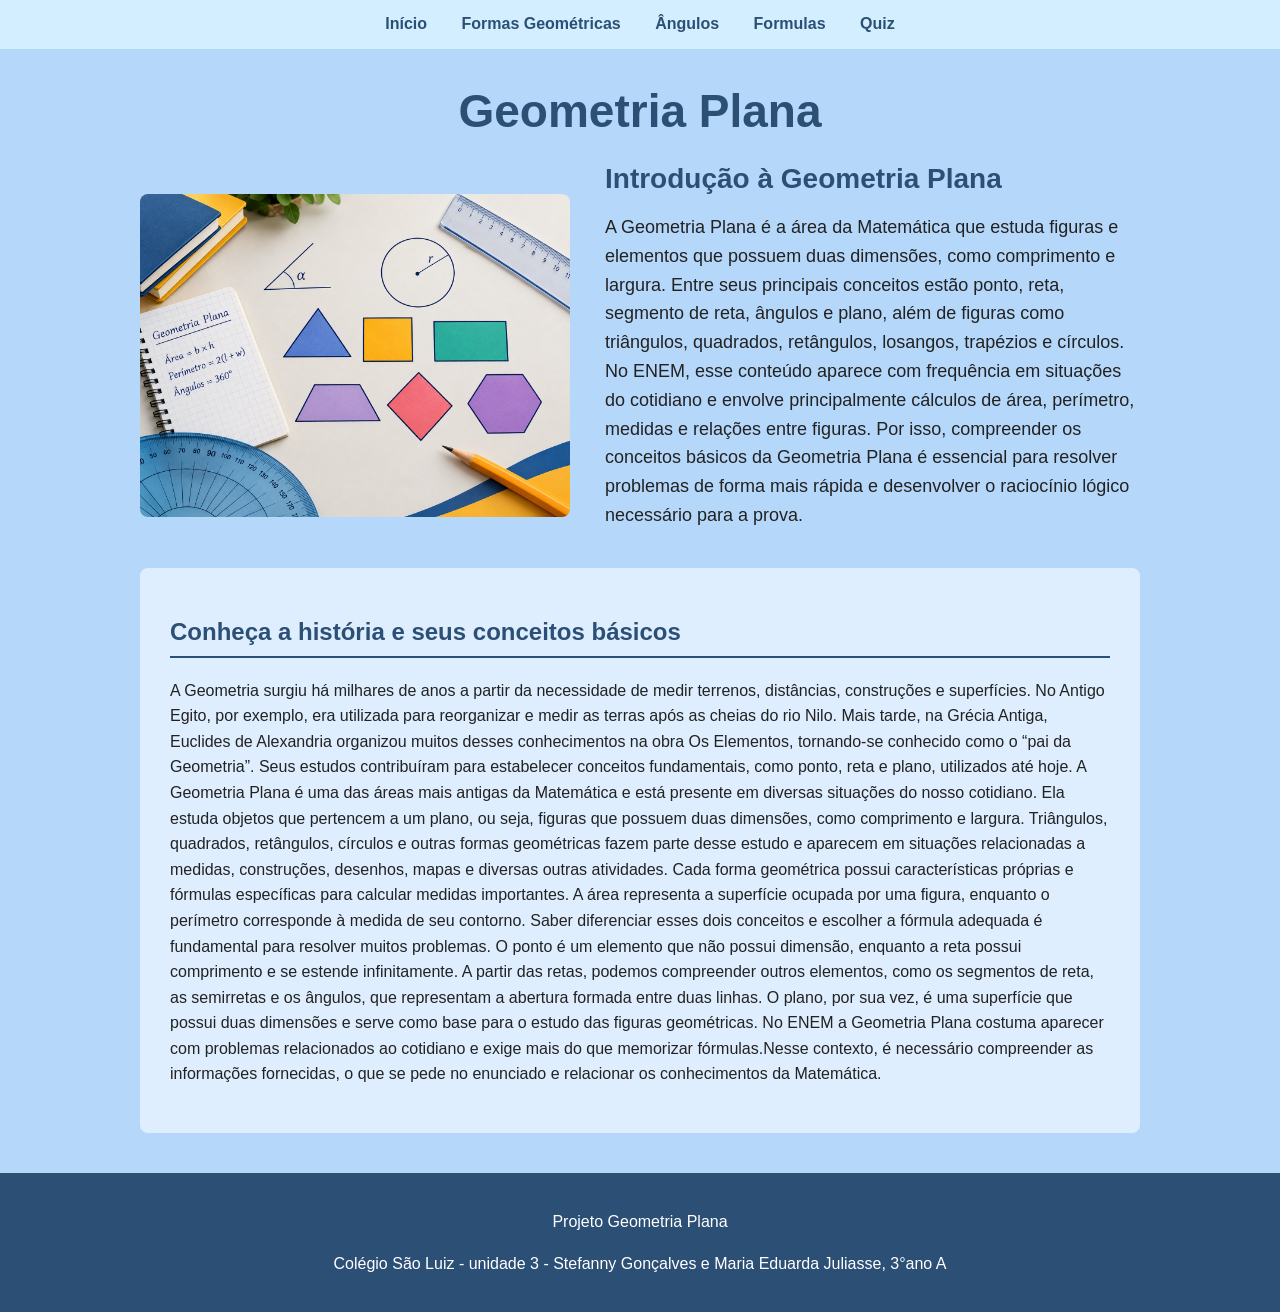
<file: index.html>
<!DOCTYPE html>
<html lang="pt-br">

<head>
    <meta charset="UTF-8">
    <meta name="viewport" content="width=device-width, initial-scale=1.0">

    <title>Geometria Plana</title>

    <link rel="stylesheet" href="style.css">
</head>

<body>

    <!--MENU-->

    <nav>
        <a href="index.html">Início</a>
        <a href="formas.html">Formas Geométricas</a>
        <a href="angulos.html">Ângulos</a>
        <a href="formulas.html">Formulas</a>
        <a href="quiz.html">Quiz</a>
    </nav>


    <!--CABEÇALHO-->

    <header>

        <h1>Geometria Plana</h1>

        <!--DESTAQUE DA PÁGINA INICIAL-->

        <div class="destaque-inicio">

            <img
                src="imagens/imagem.inicial.png"
                alt="Imagem educativa com diferentes formas geométricas e
                 materiais escolares, representando o estudo da Geometria Plana.
"
            >

            <div class="texto-destaque">

                <h2>
                    Introdução à Geometria Plana
                </h2>

                <p>
                    A Geometria Plana é a área da Matemática que estuda figuras e elementos que possuem duas dimensões, 
                    como comprimento e largura. Entre seus principais conceitos estão ponto, reta, segmento de reta, ângulos 
                    e plano, além de figuras como triângulos, quadrados, retângulos, losangos, trapézios e círculos. No ENEM, 
                    esse conteúdo aparece com frequência em situações do cotidiano e envolve principalmente cálculos de área, perímetro, medidas e 
                    relações entre figuras. Por isso, compreender os conceitos básicos da Geometria Plana é essencial para resolver problemas de forma 
                    mais rápida e desenvolver o raciocínio lógico necessário para a prova.

                </p>

            </div>

        </div>

    </header>

    <main>

        <section>

            <h2>Conheça a história e seus conceitos básicos</h2>

            <p>
                A Geometria surgiu há milhares de anos a partir da necessidade de medir terrenos, distâncias, construções e superfícies. No Antigo Egito, por exemplo, era utilizada para reorganizar e medir as terras após as cheias do rio Nilo. Mais tarde, na Grécia Antiga, Euclides de Alexandria organizou muitos desses conhecimentos na obra Os Elementos, tornando-se conhecido como o “pai da Geometria”. Seus estudos contribuíram para estabelecer conceitos fundamentais, como ponto, reta e plano, utilizados até hoje.
A Geometria Plana é uma das áreas mais antigas da Matemática e está presente em diversas situações do nosso cotidiano. Ela estuda objetos que pertencem a um plano, ou seja, figuras que possuem duas dimensões, como comprimento e largura. Triângulos, quadrados, retângulos, círculos e outras formas geométricas fazem parte desse estudo e aparecem em situações relacionadas a medidas, construções, desenhos, mapas e diversas outras atividades.
Cada forma geométrica possui características próprias e fórmulas específicas para calcular medidas importantes. A área representa a superfície ocupada por uma figura, enquanto o perímetro corresponde à medida de seu contorno. Saber diferenciar esses dois conceitos e escolher a fórmula adequada é fundamental para resolver muitos problemas. O ponto é um elemento que não possui dimensão, enquanto a reta possui comprimento e se estende infinitamente. A partir das retas, podemos compreender outros elementos, como os segmentos de reta, as semirretas e os ângulos, que representam a abertura formada entre duas linhas. O plano, por sua vez, é uma superfície que possui duas dimensões e serve como base para o estudo das figuras geométricas. 
No ENEM a Geometria Plana costuma aparecer com problemas relacionados ao cotidiano e exige mais do que memorizar fórmulas.Nesse contexto, é necessário compreender as informações fornecidas, o que se pede no enunciado e relacionar os conhecimentos da Matemática.

            </p>

        </section>

    </main>


    <footer>

        <p>
            Projeto Geometria Plana
        </p>

        <p>
            Colégio São Luiz - unidade 3 -
            Stefanny Gonçalves e Maria Eduarda Juliasse, 3°ano A
        </p>

    </footer>

</body>

</html>
</file>
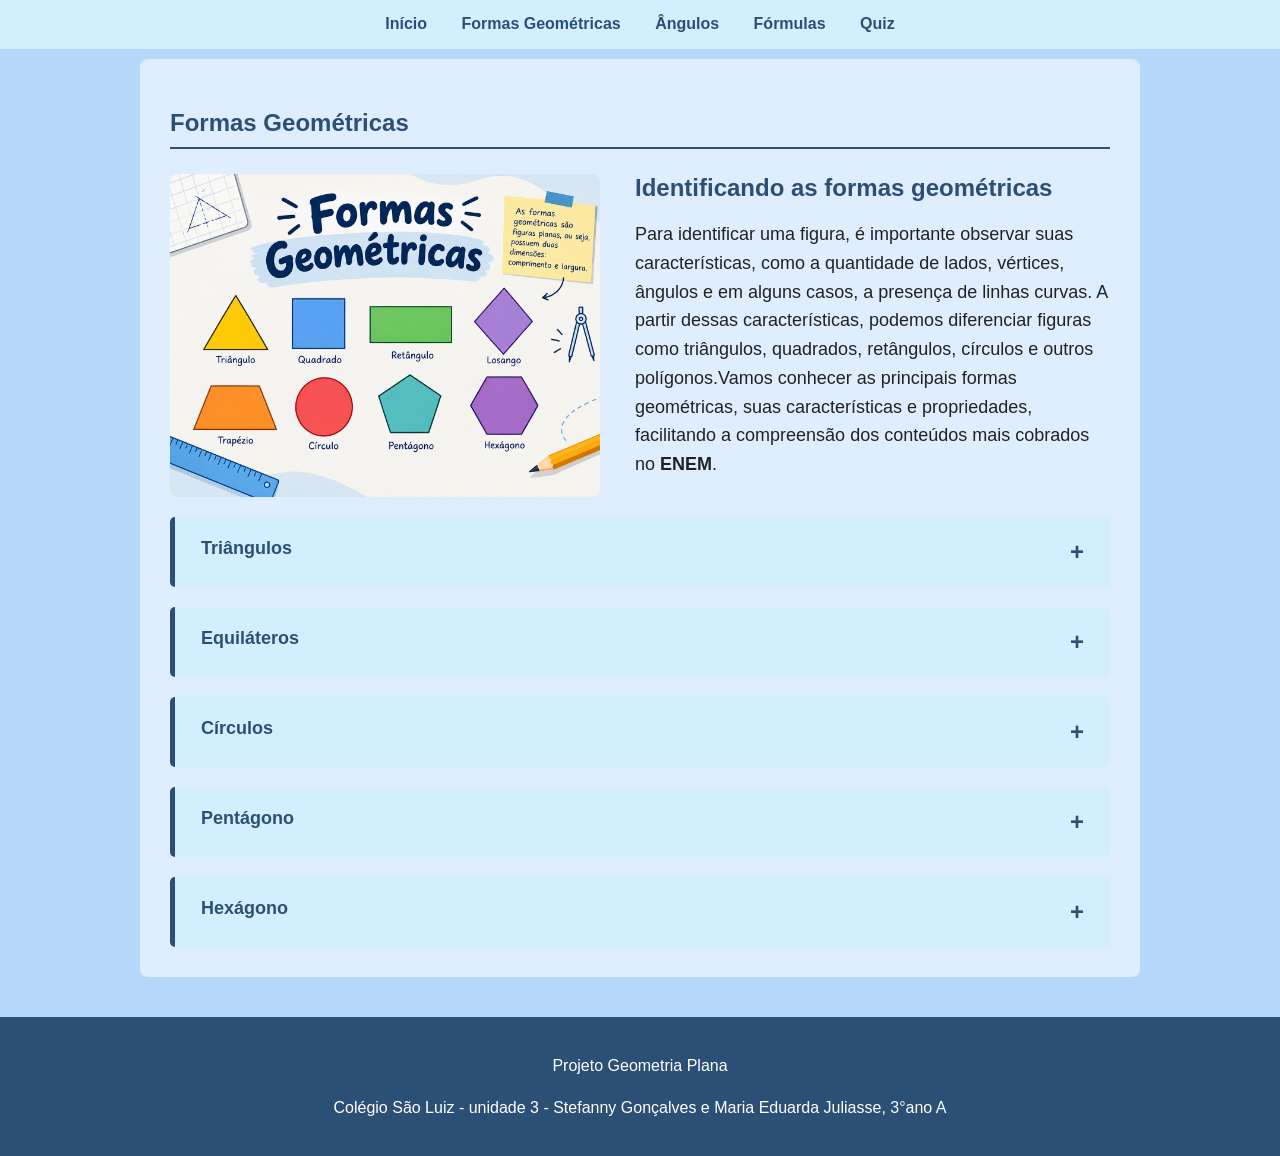
<file: formas.html>
<!DOCTYPE html>
<html lang="pt-br">

<head>
    <meta charset="UTF-8">
    <meta name="viewport" content="width=device-width, initial-scale=1.0">
    <title>Formas Geométricas</title>
    <link rel="stylesheet" href="style.css">
</head>

<body>

    <!-- MENU -->
    <nav>
        <a href="index.html">Início</a>
        <a href="formas.html">Formas Geométricas</a>
        <a href="angulos.html">Ângulos</a>
        <a href="formulas.html">Fórmulas</a>
        <a href="quiz.html">Quiz</a>
    </nav>

    <main>

        <section>

            <h2>Formas Geométricas</h2>

           <div class="destaque-inicio">

    <img
        src="imagens/Formas Geométricas Coloridas.png"
        alt="Acontecimentos que antecederam a Segunda Guerra Mundial"
    >

    <div class="texto-destaque">

        <h3>Identificando as formas geométricas</h3>

        <p>
            Para identificar uma figura, é importante observar suas características, como a quantidade de lados, 
            vértices, ângulos e em alguns casos, a presença de linhas curvas. A partir dessas características, podemos
             diferenciar figuras como triângulos, quadrados, retângulos, círculos e outros polígonos.Vamos conhecer as 
             principais formas geométricas, suas características e propriedades, facilitando a compreensão dos conteúdos
              mais cobrados no <strong>ENEM</strong>.

        </p>

    </div>

</div>
</div>

            <!-- TRIÂNGULOS -->

            <article class="acordeao">

                <button class="titulo-acordeao">
                    Triângulos
                    <span>+</span>
                </button>

                <div class="conteudo-acordeao">

                    <p>
                        O triângulo é uma das figuras geométricas mais antigas e importantes
                         da Matemática. Seu estudo se desenvolveu a partir das necessidades de povos antigos,
                          como egípcios e babilônios, que utilizavam conhecimentos geométricos em construções e medições. 
                          Não existe uma única pessoa considerada responsável pela descoberta do triângulo, mas, na Grécia Antiga, 
                          matemáticos como Euclides ajudaram a organizar e sistematizar seus conceitos. 

                    </p>

                    <p>
                       Um triângulo é uma figura plana formada por <strong>três lados, três vértices e 
                       três ângulos internos, cuja soma é sempre igual a 180°</strong>. Para identificar um 
                       triângulo, basta observar se a figura possui exatamente três lados e três vértices. Os 
                       triângulos podem ser classificados de acordo com seus lados ou com seus ângulos.
                    </p>

                    <p>
                        Quanto aos lados, o triângulo pode ser <strong>equilátero</strong>, quando possui 
                        os três lados iguais; <strong>isósceles</strong>, quando possui dois lados iguais; ou 
                        <strong>escaleno</strong>, quando possui todos os lados diferentes. 

                    </p>

                    <p>
                        Já quanto aos ângulos, pode ser ,<strong>acutângulo</strong>, quando os três ângulos 
                        são menores que 90°;<strong>retângulo</strong>, quando possui um ângulo de 90°; ou <strong>obtusângulo</strong>, 
                        quando possui um ângulo maior que 90°. 

                    </p>

                    <p>
                        <strong>Atenção para o ENEM:</strong>
                        É importante reconhecer o triângulo retângulo, que possui um ângulo de 90° e 
                        pode aparecer em questões que usam o Teorema de Pitágoras, no qual a soma do quadrado 
                        dos catetos é igual a hipotenusa.

                    </p>

                </div>

            </article>

            <!-- EQUILÁTEROS -->

            <article class="acordeao">

                <button class="titulo-acordeao">
                    Equiláteros
                    <span>+</span>
                </button>

                <div class="conteudo-acordeao">

                    <p>
                       Os quadriláteros são figuras geométricas planas formadas por <strong>quatro lados, quatro 
                       vértices e quatro ângulos</strong>. O estudo dessas figuras começou na Antiguidade, quando 
                       povos como os egípcios e os babilônios utilizavam conhecimentos de geometria para medir 
                       terrenos, construir e resolver problemas do cotidiano. Mais tarde, os gregos organizaram esses 
                       conhecimentos de forma mais sistemática, contribuindo para o desenvolvimento da Geometria. Para identificar um quadrilátero, 
                       é necessário observar se a figura possui quatro lados. Uma característica importante é que a soma de seus quatro 
                       ângulos internos é sempre <strong>360°</strong>. Existem diferentes tipos de quadriláteros, que podem ser diferenciados principalmente 
                       pela medida de seus lados, ângulos e pela relação entre seus lados. 

                    </p>

                    <p>
                       <strong>→Retângulo</strong>: possui quatro lados, sendo os lados opostos de mesma medida, e 
                       quatro ângulos retos, ou seja, de 90°. Para identificá-lo, observe se todos os 
                       ângulos são retos e se os lados opostos possuem o mesmo comprimento. 
                    </p>

                    <p>
                       <strong>→Losango</strong>: possui quatro lados com a mesma medida. Seus ângulos não precisam ser 
                       iguais a 90°. Para identificá-lo, basta verificar se os quatro lados possuem o mesmo comprimento.
                    </p>

                    <p>
                       <strong>→Quadrado</strong>: possui quatro lados iguais e quatro ângulos de 90°. Por reunir essas 
                       duas características, o quadrado pode ser considerado, ao mesmo tempo, um tipo de retângulo e de losango. 

                    </p>

                    <p>
                        <strong>→Trapézio</strong>: possui quatro lados e, de acordo com a definição mais comum, apresenta um par 
                       de lados paralelos, chamados de bases. Os outros dois lados são chamados de laterais. Para 
                       identificá-lo, observe principalmente a presença desse par de lados paralelos.
                    </p>

                    <p>
                        <strong>Atenção para o ENEM:</strong>
                        Em questões sobre quadriláteros, observe primeiro quantos lados são 
                        iguais, quais são paralelos e quais ângulos aparecem. Essas características 
                        ajudam a identificar rapidamente a figura. 

                    </p>

                </div>

            </article>

            <!-- CÍRCULOS -->

            <article class="acordeao">

                <button class="titulo-acordeao">
                    Círculos
                    <span>+</span>
                </button>

                <div class="conteudo-acordeao">

                    <p>
                        O círculo é uma das formas geométricas mais antigas estudadas pela humanidade e está 
                        presente em diversos elementos do nosso cotidiano, como rodas, moedas e relógios. Seu estudo 
                        começou na Antiguidade, quando diferentes povos perceberam a importância das formas circulares 
                        para construções, medições e outras atividades. Na Grécia Antiga, matemáticos como Euclides e Arquimedes 
                        contribuíram para o desenvolvimento dos estudos sobre o círculo e suas propriedades.Para compreender essa figura, 
                        é importante conhecer alguns conceitos básicos: 

                    </p>

                    <p>
                       <strong>→Centro</strong>: É o ponto localizado no meio do círculo. <br> 

                       <strong>→Raio</strong>: É a distância entre o centro e qualquer ponto da circunferência. <br>

                       <strong>→Diâmetro</strong>: É o segmento que passa pelo centro e liga dois pontos da circunferência, sendo igual a duas vezes o raio. <br>

                    </p>

                    <p>
                        Também é importante diferenciar <strong>círculo</strong> e <strong>circunferência</strong>: a circunferência é a linha que delimita a região, 
                        enquanto o círculo corresponde à região interna delimitada por essa linha. Para identificar um círculo, observe 
                        se a figura possui uma forma arredondada e se todos os pontos da sua borda estão à mesma distância do centro. 
                    </p>

                    <p>
                        <strong>Atenção para o ENEM:</strong>
                        Em questões sobre círculos, fique atento principalmente ao raio e ao diâmetro, 
                        pois eles aparecem com frequência nos cálculos. 
                    </p>

                

                </div>

            </article>

            <!-- PENTÁGONO -->

            <article class="acordeao">

                <button class="titulo-acordeao">
                    Pentágono
                    <span>+</span>
                </button>

                <div class="conteudo-acordeao">

                    <p>
                       O pentágono é uma figura geométrica plana 
                       formada por <strong>cinco lados, cinco vértices e cinco ângulos internos</strong>. Seu nome vem do 
                       grego, em que “penta” significa cinco. O estudo dos pentágonos faz parte do desenvolvimento da 
                       Geometria desde a Antiguidade, especialmente entre os gregos, que buscavam compreender as propriedades 
                       das figuras geométricas e suas relações. Não existe uma única pessoa responsável pela descoberta do pentágono, 
                       mas matemáticos como Euclides contribuíram para organizar os conhecimentos sobre polígonos.
                    </p>

                    <p>
                        Para identificar um pentágono, basta observar se a figura é fechada e possui exatamente cinco lados e 
                        cinco vértices. Quando todos os lados e ângulos possuem a mesma medida, ele é chamado de ,<stropng>pentágono regular</stropng>. 
                        Já quando seus lados ou ângulos possuem medidas diferentes, é chamado de <strong>pentágono irregular</strong>. 
                    </p>

                    <p>
                        Uma característica importante é que a soma dos ângulos internos de qualquer pentágono 
                        é sempre <strong>540°</strong>. Além disso, seu perímetro é calculado somando as medidas de todos os seus lados. No caso 
                        do pentágono regular, existem fórmulas específicas para calcular sua área, utilizando informações como o perímetro e o apótema.

                    </p>

                    <p>
                        <strong>Atenção para o ENEM:</strong>
                        Ao encontrar um pentágono em uma questão, primeiro conte os lados e identifique se ele é regular ou irregular. 
                        Lembre-se de que a soma dos seus ângulos internos é 540°.

                    </p>


                </div>

            </article>

            <!-- HEXÁGONO -->

            <article class="acordeao">

                <button class="titulo-acordeao">
                    Hexágono
                    <span>+</span>
                </button>

                <div class="conteudo-acordeao">

                    <p>
                       O hexágono é uma figura geométrica plana formada por <strong>seis lados, 
                       seis vértices e seis ângulos internos</strong>. Seu nome vem do grego, em que “hexa” 
                       significa seis. Assim como outros polígonos, seu estudo foi desenvolvido ao longo 
                       da história da Geometria, principalmente pelos matemáticos da Grécia Antiga, que buscavam 
                       compreender as propriedades e relações entre as figuras. Não existe uma única pessoa responsável pela 
                       descoberta do hexágono, mas matemáticos como Euclides contribuíram para organizar os conhecimentos sobre os polígonos. 

                    </p>

                    <p>
                        Para identificar um hexágono, basta observar se a figura é fechada e possui exatamente seis lados e 
                        seis vértices. Quando possui seis lados e seis ângulos iguais, é chamado de <strong>hexágono regular</strong>; quando apresenta 
                        medidas diferentes, é chamado de <strong>hexágono irregular</strong>. No hexágono regular, todos os lados possuem a mesma medida e cada 
                        ângulo interno mede <strong>120°</strong>. A soma dos ângulos internos de qualquer hexágono é <strong>720°</strong>, e seu perímetro é obtido somando as medidas dos seis lados. 
                        O hexágono regular também pode ser dividido em <strong>seis triângulos iguais</strong>, o que facilita o cálculo de sua área. 

                    </p>

                    <p>
                        <strong>Atenção para o ENEM:</strong>
                        Ao encontrar um hexágono em uma questão, conte os lados e observe se ele é regular ou irregular. No hexágono regular, lembre-se de que os seis lados 
                        são iguais e cada ângulo interno mede 120°. 
                    </p>


                </div>

            </article>

        </section>

    </main>

    <footer>
        <p>Projeto Geometria Plana</p>
        <p>Colégio São Luiz - unidade 3 - Stefanny Gonçalves e Maria Eduarda Juliasse, 3°ano A</p>
    </footer>

    <script src="script.js"></script>

</body>

</html>
</file>
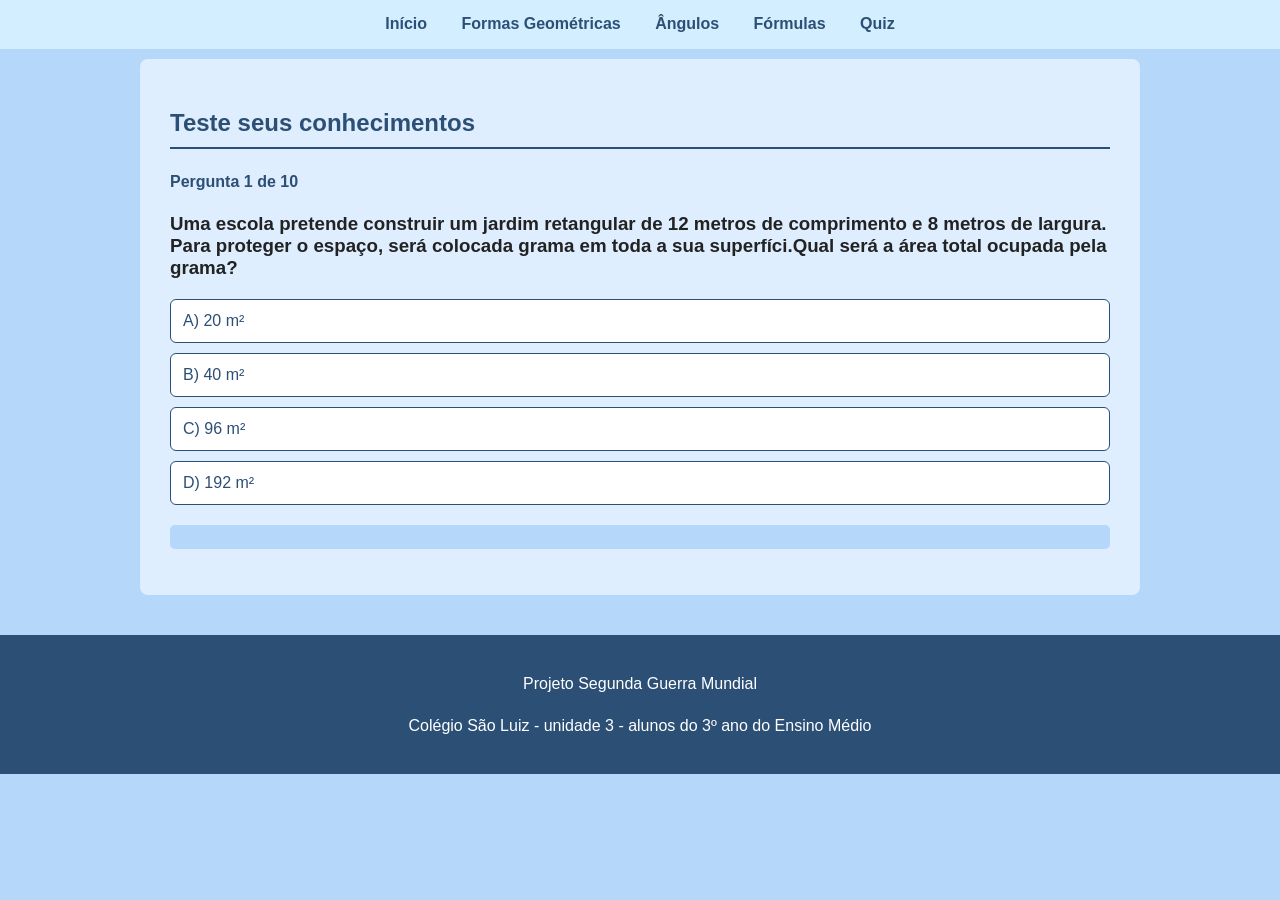
<file: quiz.html>
<!DOCTYPE html>
<html lang="pt-br">

<head>
    <meta charset="UTF-8">
    <meta name="viewport" content="width=device-width, initial-scale=1.0">
    <title>Quiz</title>
    <link rel="stylesheet" href="style.css">
</head>

<body>

    <!-- MENU -->
    <nav>
        <a href="index.html">Início</a>
        <a href="formas.html">Formas Geométricas</a>
        <a href="angulos.html">Ângulos</a>
        <a href="formulas.html">Fórmulas</a>
        <a href="quiz.html">Quiz</a>
    </nav>

    <main>

        <section>

            <h2>Teste seus conhecimentos</h2>

            <div id="quiz-container">

                <p id="progresso"></p>

                <h3 id="pergunta"></h3>

                <div id="alternativas"></div>

                <p id="feedback"></p>

                <button id="proxima" onclick="proximaPergunta()">
                    Próxima pergunta
                </button>

            </div>

        </section>

    </main>

    <footer>
        <p>Projeto Segunda Guerra Mundial</p>
        <p>Colégio São Luiz - unidade 3 - alunos do 3º ano do Ensino Médio</p>
    </footer>

    <script src="script.js"></script>

</body>

</html>
</file>
<file: style.css>
:root {
    --primary-color: #2c4f75; /* Azul escuro principal */
    --accent-color: #c0392b;  /* Vermelho de destaque/hover */
    --bg-light: #b5d8fa;      /* Fundo da página */
    --bg-card: #d3eeff;       /* Fundo dos blocos/cards */
    --text-dark: #222;
    --border-radius: 5px;
    --transition-fast: 0.3s;
}

html {
    scroll-behavior: smooth;
}

body {
    margin: 0;
    font-family: Arial, sans-serif;
    background-color: var(--bg-light);
    color: var(--text-dark);
}

p {
    line-height: 1.6;
}

/*2. PADRONIZAÇÃO DE CORES E TEXTOS*/
header .periodo, .bloco-guerra span {
    color: #777;
}

header, nav {
    text-align: center;
}

header h1, header .periodo, .texto-destaque h2, .texto-destaque h3, 
section h2, article h3, .titulo-acordeao, .bloco-guerra h2, .bloco-guerra h3, 
.conteudo-guerra h3, .anos button, .evento h4, #progresso, #alternativas button {
    color: var(--primary-color);
}

header {
    background-color: var(--bg-light);
    padding: 35px 20px 10px;
}

header h1 { margin: 0; font-size: 46px; }
header .periodo { font-size: 20px; margin: 10px 0 30px; }

nav {
    background-color: #d3eeff;
    padding: 15px;
    border-bottom: 1px solid #d3eeff;
    position: sticky;
    top: 0;
    z-index: 1000;
}

nav a {
    color: var(--primary-color);
    text-decoration: none;
    margin: 0 15px;
    font-weight: bold;
}

nav a:hover {
    color: var(--accent-color);
}

main {
    width: 85%;
    max-width: 1000px;
    margin: auto;
}

section {
    background-color: rgb(222, 238, 255);
    margin: 10px 0 30px;
    padding: 30px;
    border-radius: 8px;
}

section h2 {
    border-bottom: 2px solid var(--primary-color);
    padding-bottom: 10px;
}

article, .conteudo-guerra, .evento {
    background-color: var(--bg-card);
    padding: 20px;
    margin-top: 20px;
    border-left: 5px solid var(--primary-color);
    border-radius: var(--border-radius);
}

article h3, .conteudo-guerra h3, .evento h4 {
    margin-top: 0;
}

.destaque-inicio {
    max-width: 1000px;
    margin: 25px auto 0;
    display: flex;
    align-items: center;
    gap: 35px;
}

.destaque-inicio img {
    width: 430px;
    max-width: 48%;
    height: auto;
    border-radius: 8px;
}

.texto-destaque {
    flex: 1;
    text-align: left;
}

.texto-destaque h2 { font-size: 28px; margin: 0 0 15px; }
.texto-destaque h3 { font-size: 24px; margin: 0 0 15px; }
.texto-destaque p { font-size: 18px; }

/* Acordeão */
.titulo-acordeao {
    width: 100%;
    background: transparent;
    border: none;
    font-size: 18px;
    font-weight: bold;
    cursor: pointer;
    display: flex;
    justify-content: space-between;
}

.titulo-acordeao span { font-size: 24px; }
.conteudo-acordeao { display: none; margin-top: 15px; }

/* Blocos de Guerra (Eixo e Aliados) */
.blocos-guerra {
    display: flex;
    align-items: center;
    justify-content: center;
    gap: 30px;
    margin: 30px 0;
}

.bloco-guerra {
    width: 280px;
    min-height: 150px;
    background-color: #b9d6e7;
    border: 1px solid #b9d6e7;
    border-radius: 10px;
    padding: 25px;
    cursor: pointer;
    box-shadow: 0 3px 8px rgba(0, 0, 0, 0.12);
    transition: var(--transition-fast);
}

.bloco-guerra:hover {
    transform: translateY(-5px);
    border-color: var(--primary-color);
}

.bloco-guerra h3 { margin-top: 0; font-size: 22px; }
.bloco-guerra p { font-size: 16px; }
.bloco-guerra span { font-size: 13px; }
.seta-guerra { font-size: 35px; color: #999; }
.conteudo-guerra { display: none; }

/* Linha do Tempo */
.linha-tempo { margin-top: 40px; }

.anos {
    position: relative;
    display: flex;
    justify-content: space-between;
    align-items: center;
    margin: 35px 20px 40px;
}

.anos::before {
    content: "";
    position: absolute;
    top: 50%;
    left: 5%;
    right: 5%;
    height: 3px;
    background-color: #cbd3da;
    z-index: 0;
}

.anos button {
    position: relative;
    z-index: 1;
    width: 80px;
    height: 80px;
    border-radius: 50%;
    background-color: #d3eeff;
    border: 3px solid var(--primary-color);
    font-weight: bold;
    font-size: 15px;
    cursor: pointer;
    transition: var(--transition-fast);
    box-shadow: 0 3px 7px rgba(0, 0, 0, 0.15);
}

.anos button:hover, .anos button.ativo {
    background-color: var(--primary-color);
    color: #b9d6e7;
}

.anos button:hover { transform: translateY(-2px); }
.anos button.ativo { transform: scale(1.12); }
.evento { display: none; }
.evento h4 { font-size: 19px; }

/*COMPONENTE DO QUIZ E RODAPÉ*/
#quiz-container { margin-top: 20px; }
#progresso { font-weight: bold; }

#alternativas {
    display: flex;
    flex-direction: column;
    gap: 10px;
    margin: 20px 0;
}

#alternativas button {
    padding: 12px;
    border: 1px solid var(--primary-color);
    border-radius: 6px;
    background-color: white;
    cursor: pointer;
    text-align: left;
    font-size: 16px;
}

#alternativas button:hover { background-color: #e8edf2; }

#alternativas button.correta {
    background-color: #d4edda;
    border-color: #2e7d32;
    color: #1b5e20;
}

#alternativas button.errada {
    background-color: #f8d7da;
    border-color: #c62828;
    color: #8e0000;
}

#alternativas button:disabled { cursor: default; }

#feedback {
    margin-top: 15px;
    padding: 12px;
    background-color: var(--bg-light);
    border-radius: var(--border-radius);
    font-weight: bold;
}

#proxima, #refazer {
    background-color: var(--primary-color);
    color: white;
    border: none;
    padding: 12px 20px;
    border-radius: 6px;
    cursor: pointer;
}

#proxima { display: none; }
#refazer { font-weight: bold; }
#proxima:hover, #refazer:hover { background-color: var(--accent-color); }

footer {
    background-color: var(--primary-color);
    color: white;
    text-align: center;
    padding: 20px;
    margin-top: 40px;
}
</file>
